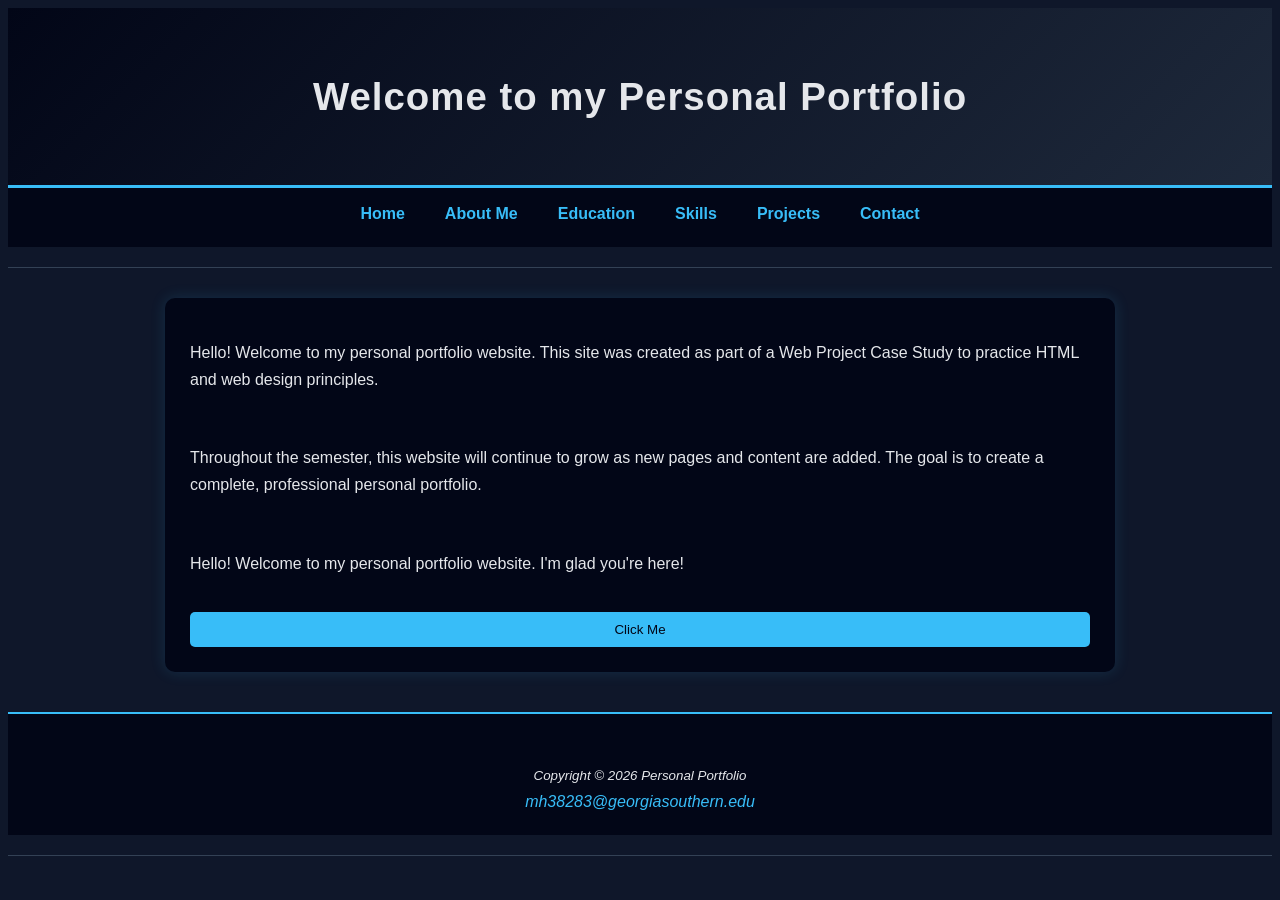
<file: index.html>
<!DOCTYPE html> 
<html lang="en">
<head>
    <meta charset="UTF-8">
    <title>Moe's Personal Portfolio</title>
    <link rel="stylesheet" href="style.css">
    <link rel="icon" href="images/favicon.ico">
    </head>
<body>
<header>
    <h1>Welcome to my Personal Portfolio</h1>
</header>

<nav>
    <ul class="vertical-nav">
        <li><a href="index.html">Home</a></li>
        <li><a href="about.html">About Me</a></li>
        <li><a href="education.html">Education</a></li>
        <li><a href="skills.html">Skills</a></li>
        <li><a href="projects.html">Projects</a></li>
        <li><a href="contact.html">Contact</a></li>
    </ul>
</nav>
<hr>
<main>
     <p>Hello! Welcome to my personal portfolio website. This site was created
        as part of a Web Project Case Study to practice HTML and web design
        principles.</p>

        <p>Throughout the semester, this website will continue to grow as new
        pages and content are added. The goal is to create a complete,
        professional personal portfolio.</p>

        <p id="welcomeText">Hello! Welcome to my personal portfolio website.</p>

        <button onclick="showMessage()">Click Me</button>       

</main>

<footer> 
    <br>
           <i>  <small> 
                Copyright &copy; 2026 Personal Portfolio
            </small> <br>
            <a href="mailto:mh38283@georgiasouthern.edu">mh38283@georgiasouthern.edu</a>
        </footer>
    <hr>

    <script>
        function showMessage() {
          alert("Thanks for visiting my portfolio!");
        }
      
        window.onload = function() {
          document.getElementById("welcomeText").innerHTML += " I'm glad you're here!";
        };
      </script>
      
    </body>
</html>
</file>
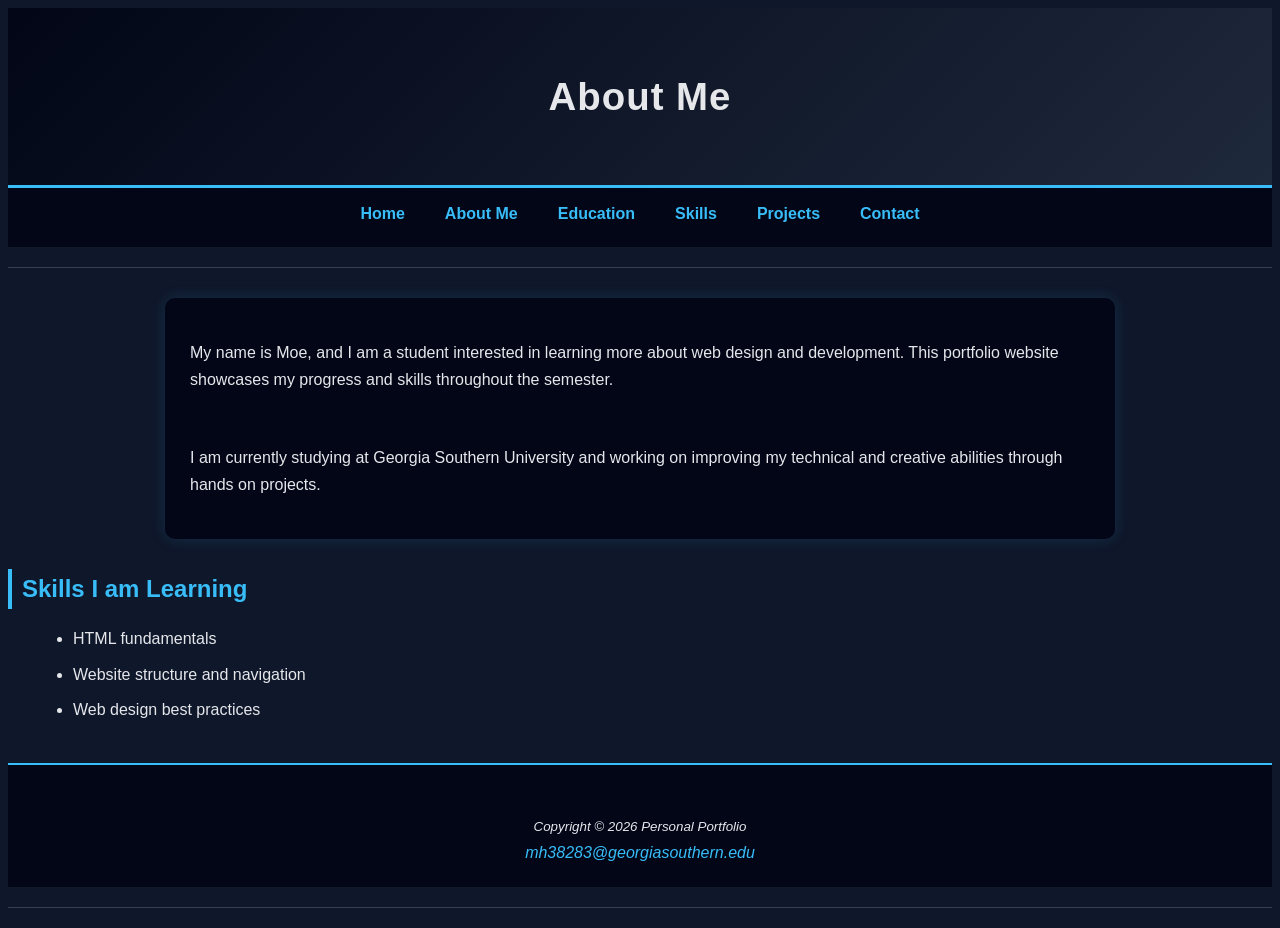
<file: about.html>
<!DOCTYPE html>
<html lang="en">
<head>
    <meta charset="UTF-8">
    <title>About Me</title>
    <link rel="stylesheet" href="style.css">
    <link rel="icon" href="images/favicon.ico">
</head>

<body>

<header>
<h1>About Me</h1>
</header>

<nav>
    <ul class="vertical-nav">
        <li><a href="index.html">Home</a></li>
        <li><a href="about.html">About Me</a></li>
        <li><a href="education.html">Education</a></li>
        <li><a href="skills.html">Skills</a></li>
        <li><a href="projects.html">Projects</a></li>
        <li><a href="contact.html">Contact</a></li>
    </ul>
</nav>
<hr>
<main>
    <p>My name is Moe, and I am a student interested in learning more
        about web design and development. This portfolio website showcases
        my progress and skills throughout the semester.</p>

    <p>I am currently studying at Georgia Southern University and working on
        improving my technical and creative abilities through hands on
        projects.</p>    
</main>

<h2>Skills I am Learning</h2>
    <ul>
        <li>HTML fundamentals</li>    
        <li>Website structure and navigation</li>
        <li>Web design best practices</li>
    </ul>
<footer> 
    <br>
           <i>  <small> 
                Copyright &copy; 2026 Personal Portfolio
            </small> <br>
            <a href="mailto:mh38283@georgiasouthern.edu"> mh38283@georgiasouthern.edu
        </footer>
        <hr>
</body>
</file>
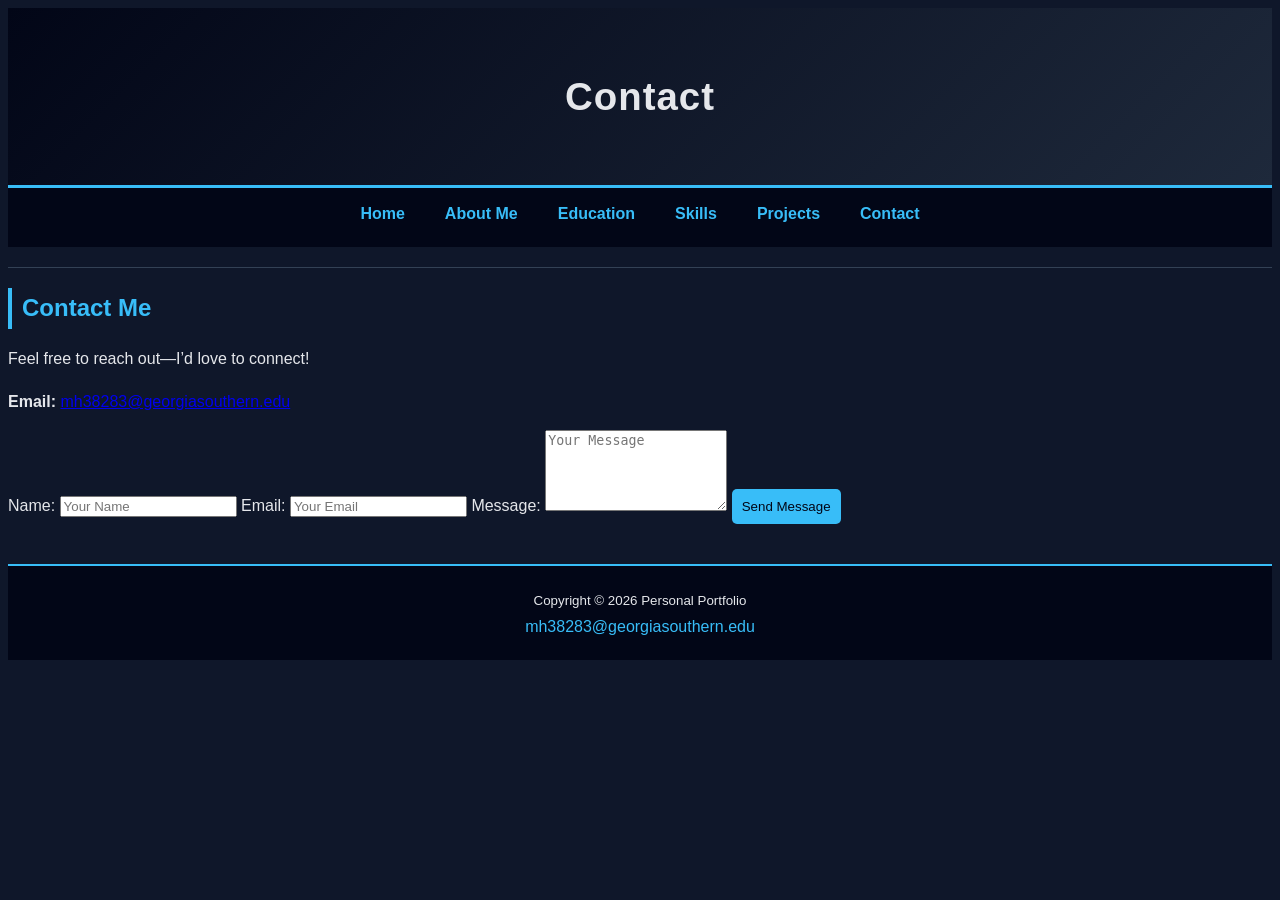
<file: contact.html>
<!DOCTYPE html>
<html lang="en">
<head>
    <meta charset="UTF-8">
    <title>Contact | Moe's Portfolio</title>
    <link rel="stylesheet" href="style.css">
    <link rel="icon" href="images/favicon.ico">
</head>

<body>

<header>
    <h1>Contact</h1>
</header>

<nav>
  <ul class="vertical-nav">
      <li><a href="index.html">Home</a></li>
      <li><a href="about.html">About Me</a></li>
      <li><a href="education.html">Education</a></li>
      <li><a href="skills.html">Skills</a></li>
      <li><a href="projects.html">Projects</a></li>
      <li><a href="contact.html">Contact</a></li>
  </ul>
</nav>

<hr>

<section id="contact">
  <h2>Contact Me</h2>
  <p>Feel free to reach out—I’d love to connect!</p>

  
  <div class="contact-info">
    <p><strong>Email:</strong> <a href="mailto:mh38283@georgiasouthern.edu">mh38283@georgiasouthern.edu</a></p>
  </div>

 
  <form action="#" method="post" class="contact-form">
    <label for="name">Name:</label>
    <input type="text" id="name" name="name" placeholder="Your Name" required>

    <label for="email">Email:</label>
    <input type="email" id="email" name="email" placeholder="Your Email" required>

    <label for="message">Message:</label>
    <textarea id="message" name="message" placeholder="Your Message" rows="5" required></textarea>

    <button type="submit">Send Message</button>
  </form>
</section>


<footer>
    <small>
        Copyright &copy; 2026 Personal Portfolio
    </small>
    <br>
    <a href="mailto:mh38283@georgiasouthern.edu">
        mh38283@georgiasouthern.edu
    </a>
</footer>

<script>
  function handleFormSubmit(event) {
    event.preventDefault();
    const name = document.getElementById("name").value;
    alert("Thank you, " + name + "! Your message has been sent.");
    document.querySelector(".contact-form").reset();
  }

  document.querySelector(".contact-form").addEventListener("submit", function(event) {
    handleFormSubmit(event);
  });
</script>

</body>
</html>
</file>
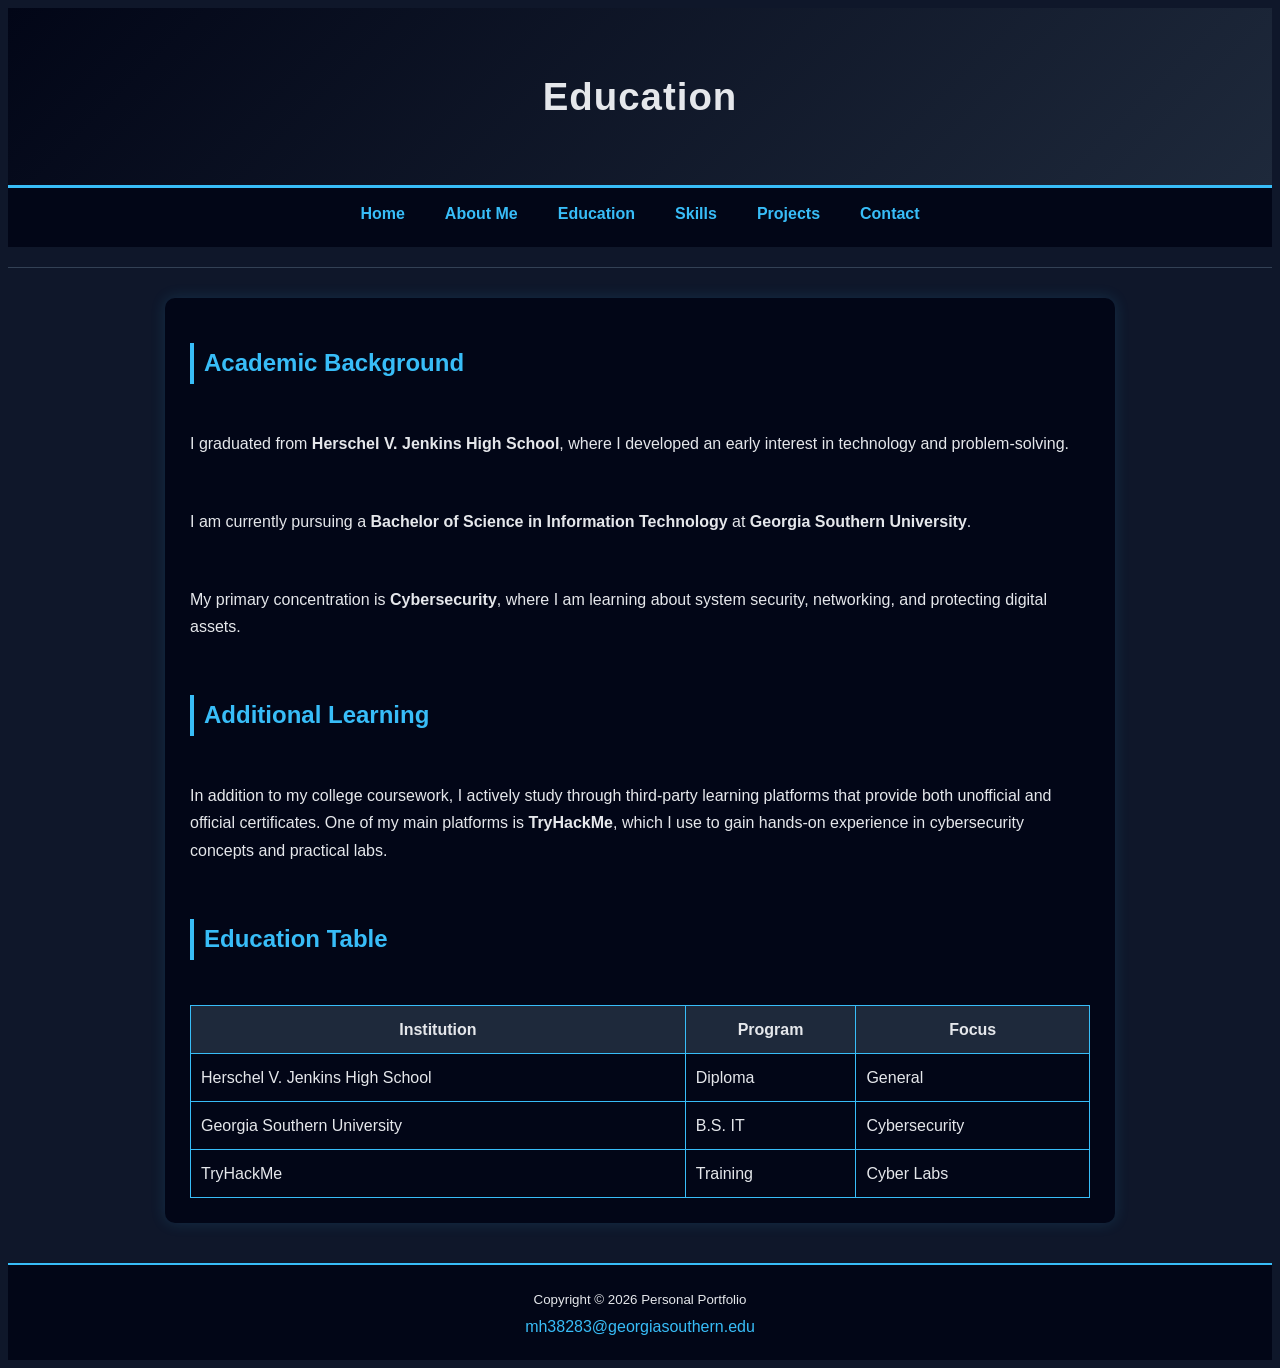
<file: education.html>
<!DOCTYPE html>
<html lang="en">
<head>
    <meta charset="UTF-8">
    <title>Education | Moe's Portfolio</title>
    <link rel="stylesheet" href="style.css">
    <link rel="icon" href="images/favicon.ico">
</head>

<body>

<header>
    <h1>Education</h1>
</header>

<nav>
    <ul class="vertical-nav">
        <li><a href="index.html">Home</a></li>
        <li><a href="about.html">About Me</a></li>
        <li><a href="education.html">Education</a></li>
        <li><a href="skills.html">Skills</a></li>
        <li><a href="projects.html">Projects</a></li>
        <li><a href="contact.html">Contact</a></li>
    </ul>
</nav>

<hr>

<main>
    <h2>Academic Background</h2>

    <p>
        I graduated from <strong>Herschel V. Jenkins High School</strong>, where I
        developed an early interest in technology and problem-solving.
    </p>

    <p>
        I am currently pursuing a <strong>Bachelor of Science in Information Technology</strong>
        at <strong>Georgia Southern University</strong>.
    </p>

    <p>
        My primary concentration is <strong>Cybersecurity</strong>, where I am learning
        about system security, networking, and protecting digital assets.
    </p>

    <h2>Additional Learning</h2>

    <p>
        In addition to my college coursework, I actively study through third-party
        learning platforms that provide both unofficial and official certificates.
        One of my main platforms is <strong>TryHackMe</strong>, which I use to gain
        hands-on experience in cybersecurity concepts and practical labs.
    </p>

    <h2>Education Table</h2>
    <div id="educationTable"></div>

</main>

<footer>
    <small>
        Copyright &copy; 2026 Personal Portfolio
    </small>
    <br>
    <a href="mailto:mh38283@georgiasouthern.edu">
        mh38283@georgiasouthern.edu
    </a>
</footer>

<script>
    function generateEducationTable() {
      const data = [
        ["Institution", "Program", "Focus"],
        ["Herschel V. Jenkins High School", "Diploma", "General"],
        ["Georgia Southern University", "B.S. IT", "Cybersecurity"],
        ["TryHackMe", "Training", "Cyber Labs"]
      ];
  
      let table = "<table>";
  
      data.forEach(function(row, index) {
        table += "<tr>";
        row.forEach(function(cell) {
          table += index === 0 ? "<th>" + cell + "</th>" : "<td>" + cell + "</td>";
        });
        table += "</tr>";
      });
  
      table += "</table>";
  
      document.getElementById("educationTable").innerHTML = table;
    }
  
    generateEducationTable();
  </script>
  
</body>
</html>
</file>
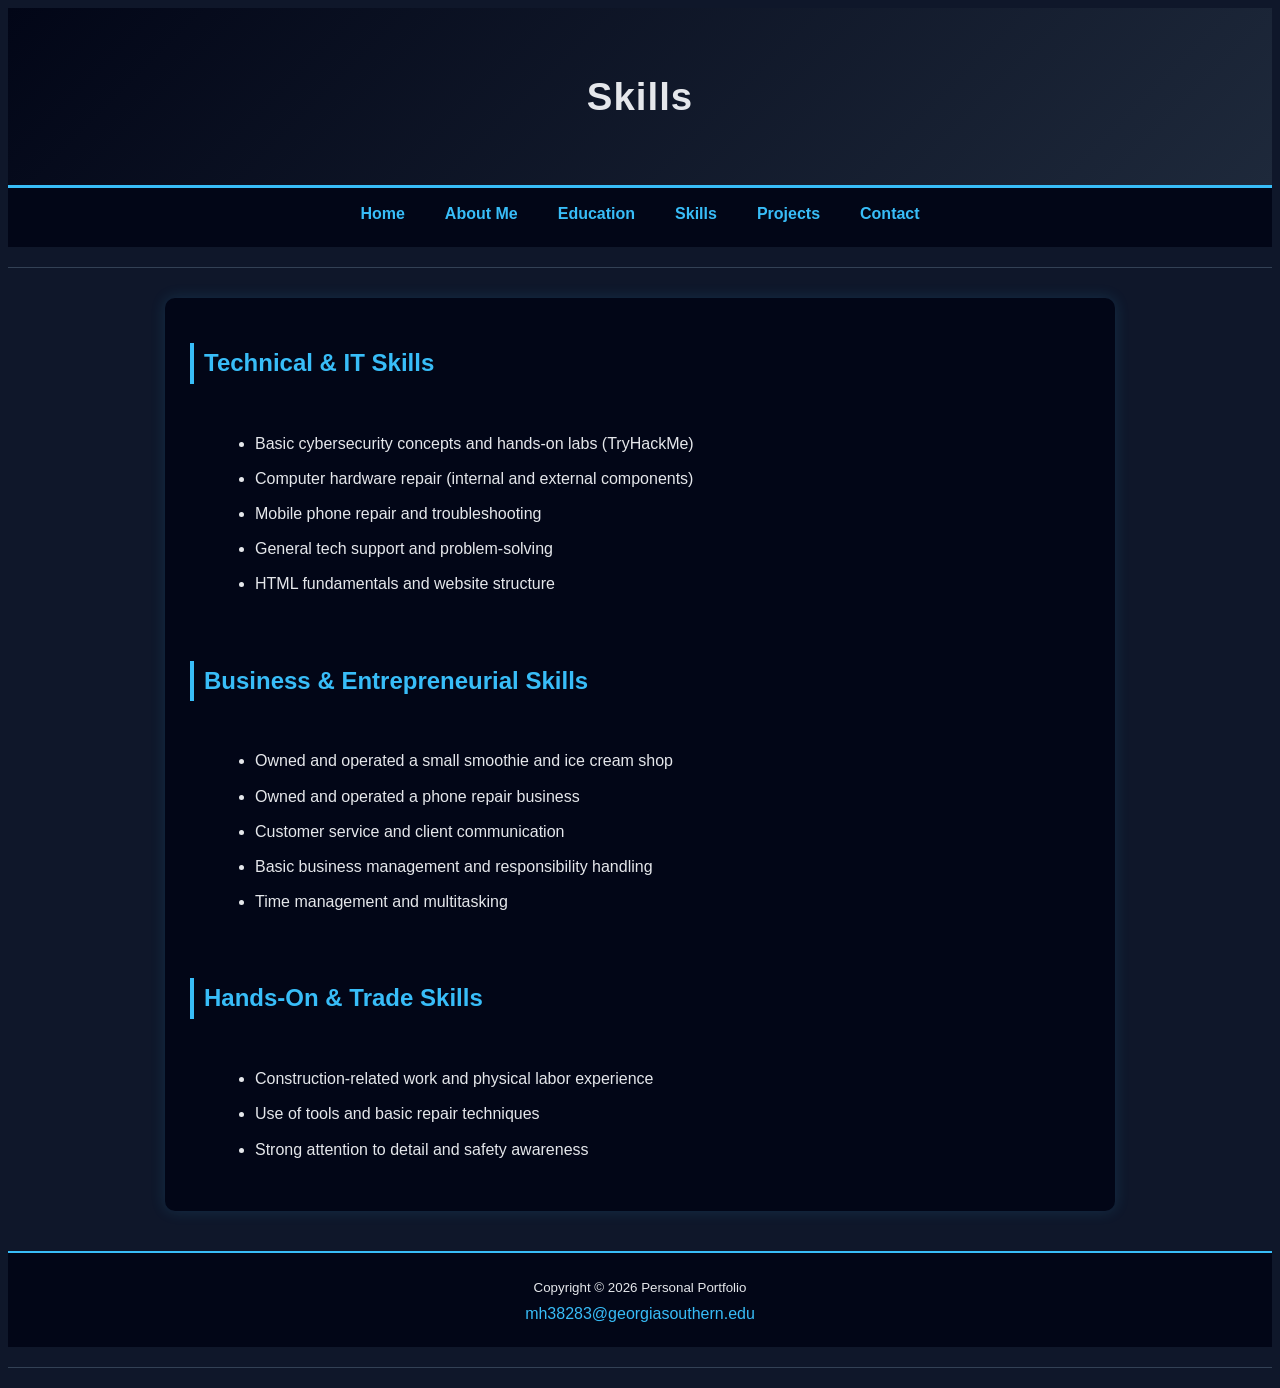
<file: skills.html>
<!DOCTYPE html>
<html lang="en">
<head>
    <title>Skills | Moe's Portfolio</title>
    <link rel="stylesheet" href="style.css">
    <link rel="icon" href="images/favicon.ico">
</head>

<body>

<header>
    <h1>Skills</h1>
</header>

<nav>
    <ul class="vertical-nav">
        <li><a href="index.html">Home</a></li>
        <li><a href="about.html">About Me</a></li>
        <li><a href="education.html">Education</a></li>
        <li><a href="skills.html">Skills</a></li>
        <li><a href="projects.html">Projects</a></li>
        <li><a href="contact.html">Contact</a></li>
    </ul>
</nav>

<hr>

<main>

    <h2>Technical & IT Skills</h2>
    <ul>
        <li>Basic cybersecurity concepts and hands-on labs (TryHackMe)</li>
        <li>Computer hardware repair (internal and external components)</li>
        <li>Mobile phone repair and troubleshooting</li>
        <li>General tech support and problem-solving</li>
        <li>HTML fundamentals and website structure</li>
    </ul>

    <h2>Business & Entrepreneurial Skills</h2>
    <ul>
        <li>Owned and operated a small smoothie and ice cream shop</li>
        <li>Owned and operated a phone repair business</li>
        <li>Customer service and client communication</li>
        <li>Basic business management and responsibility handling</li>
        <li>Time management and multitasking</li>
    </ul>

    <h2>Hands-On & Trade Skills</h2>
    <ul>
        <li>Construction-related work and physical labor experience</li>
        <li>Use of tools and basic repair techniques</li>
        <li>Strong attention to detail and safety awareness</li>
    </ul>

</main>

<footer>
    <small>
        Copyright &copy; 2026 Personal Portfolio
    </small>
    <br>
    <a href="mailto:mh38283@georgiasouthern.edu">
        mh38283@georgiasouthern.edu
    </a>
</footer>

</body>
</html>
        <hr>

</body>
</file>
<file: style.css>
body {
    font-family: "Segoe UI", Tahoma, sans-serif;
    background-color: #0f172a;   
    color: #e5e7eb;              
    line-height: 1.7;
}


header {
    background: linear-gradient(135deg, #020617, #1e293b);
    padding: 30px 15px;
    text-align: center;
    border-bottom: 3px solid #38bdf8;
}

header h1 {
    font-size: 2.4rem;
    letter-spacing: 1px;
}


nav {
    background-color: #020617;
    padding: 12px;
    
}

nav a {
    color: #38bdf8;
    text-decoration: none;
    font-weight: 600;
    padding: 6px 10px;
    border-radius: 6px;
    transition: background-color 0.3s, color 0.3s;
}

nav a:hover {
    background-color: #38bdf8;
    color: #020617;
}

nav a:active {
    background-color: #000;
    color: white;
}

nav a:visited {
    color: #a78bfa;
}

nav ul{
    display: flex;
    justify-content: center;
    gap: 20px;
    list-style: none;
    padding: 0;
    margin: 0;
    flex-wrap: wrap;
    }


main {
    max-width: 900px;
    margin: 30px auto;
    padding: 25px;
    background-color: #020617;
    border-radius: 10px;
    box-shadow: 0 0 15px rgba(56, 189, 248, 0.15);
    display: grid;
    grid-template-columns: 1fr;
    gap: 20px;
}


h2 {
    color: #38bdf8;
    margin-bottom: 10px;
    margin-top: 20px;
    border-left: 4px solid #38bdf8;
    padding-left: 10px;
}


p {
    margin-bottom: 15px;
}


ul {
    margin-left: 25px;
    margin-bottom: 15px;
}

li {
    margin-bottom: 8px;
}


footer {
    background-color: #020617;
    text-align: center;
    padding: 20px;
    border-top: 2px solid #38bdf8;
    margin-top: 40px;
}

footer a {
    color: #38bdf8;
    text-decoration: none;
}

footer a:hover {
    text-decoration: underline;
}


hr {
    border: none;
    height: 1px;
    background-color: #334155;
    margin: 20px 0;
}

#portfolioimg {
    display: block;
    max-width: 500px;
    width: 100%;
    height: auto;
    margin: 20px auto;
    border-radius: 250px;
    box-shadow: 0 0 15px rgba(56, 189, 248, 0.4);
}

img {
    max-width: 100%;
    height: auto;
}

@media (max-width: 768px) {
    nav ul {
        flex-direction: column;
        align-items: center;
    }

main {
    padding: 10px;
}
 
header h1 {
    font-size: 1.5rem;
}
}

table {
    width: 100%;
    border-collapse: collapse;
    margin-top: 15px;
}

th, td {
    border: 1px solid #38bdf8;
    padding: 10px;
}

th {
    background-color: #1e293b;
}

button {
    background-color: #38bdf8;
    color: #020617;
    padding: 10px;
    border: none;
    border-radius: 5px;
    cursor: pointer;
}
</file>
